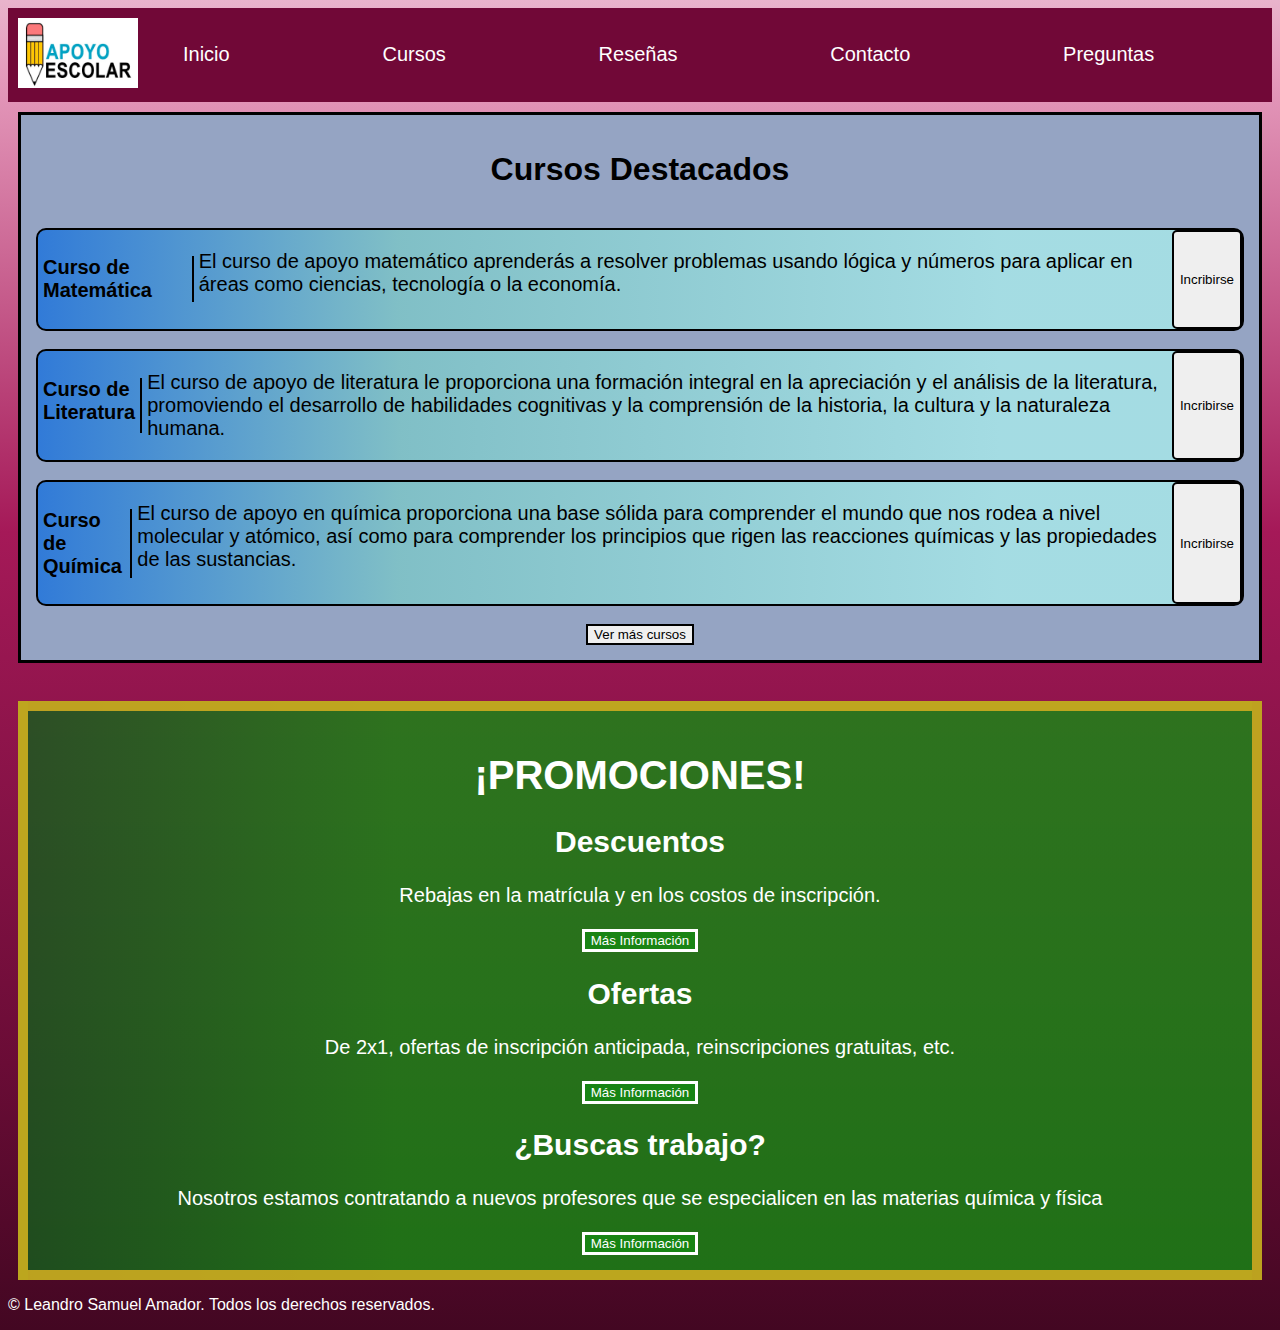
<file: index.html>
<!DOCTYPE html>
<html lang="en">
<head>
    <meta charset="UTF-8">
    <meta name="viewport" content="width=device-width, initial-scale=1.0">
    <title>Sitio Web de la Escuela/Inicio</title>
    <link rel="stylesheet" href="Sitio Web de la Escuela.css">
</head>
<body>
    <header>
        <nav>
            <ul class="menu">
                <label for="">
                    <img src="escuela de apoyo.png" alt="">
                </label>
                <li><a href="index.html">Inicio</a></li>
                <li><a href="Escuela-Cursos.html">Cursos</a></li>
                <li><a href="Escuela-Testimonios.html">Reseñas</a></li>
                <li><a href="Escuela-Contactos.html">Contacto</a></li>
                <li><a href="Escuela-Preguntas.html">Preguntas</a></li>
            </ul>
        </nav>
    </header>
    <section>
        <div align="center" class="cursos_descatados">
            <h1>Cursos Destacados</h1>
            <br>
            <div class="curso_inicio">
                <h4>Curso de Matemática</h4>
                <p>El curso de apoyo matemático aprenderás a resolver problemas usando lógica y números para aplicar en áreas como ciencias, tecnología o la economía.</p>
                <button><a href="Escuela-registro.html">Incribirse</a></button>
            </div>
            <br>
            <div class="curso_inicio">    
                <h4>Curso de Literatura</h4>
                <p>El curso de apoyo de literatura le proporciona una formación integral en la apreciación y el análisis de la literatura, promoviendo el desarrollo de habilidades cognitivas y la comprensión de la historia, la cultura y la naturaleza humana.</p>
                <button><a href="Escuela-registro.html">Incribirse</a></button>
            </div>
            <br>
            <div class="curso_inicio">    
                <h4>Curso de Química</h4>
                <p>El curso de apoyo en química proporciona una base sólida para comprender el mundo que nos rodea a nivel molecular y atómico, así como para comprender los principios que rigen las reacciones químicas y las propiedades de las sustancias.</p>
                <button><a href="Escuela-registro.html">Incribirse</a></button><br><br>
            </div>
            <br>
            <button><a href="Escuela-Cursos.html">Ver más cursos</a></button>
        </div>
        <br>
        <div  align="center" class="promos">
            <h1>¡PROMOCIONES!</h1>
                <h2>Descuentos</h2>
                <p>Rebajas en la matrícula y en los costos de inscripción.</p>
                <button><a href="#">Más Información</a></button>
                <h2>Ofertas</h2>
                <p>De 2x1, ofertas de inscripción anticipada, reinscripciones gratuitas, etc.</p>
                <button><a href="#">Más Información</a></button>
                <h2>¿Buscas trabajo?</h2>
                <p>Nosotros estamos contratando a nuevos profesores que se especialicen en las materias química y física</p>
                <button><a href="#">Más Información</a></button>
        </div>
    </section>
    <p>&copy; Leandro Samuel Amador. Todos los derechos reservados.</p>
</body>
</html>
</file>
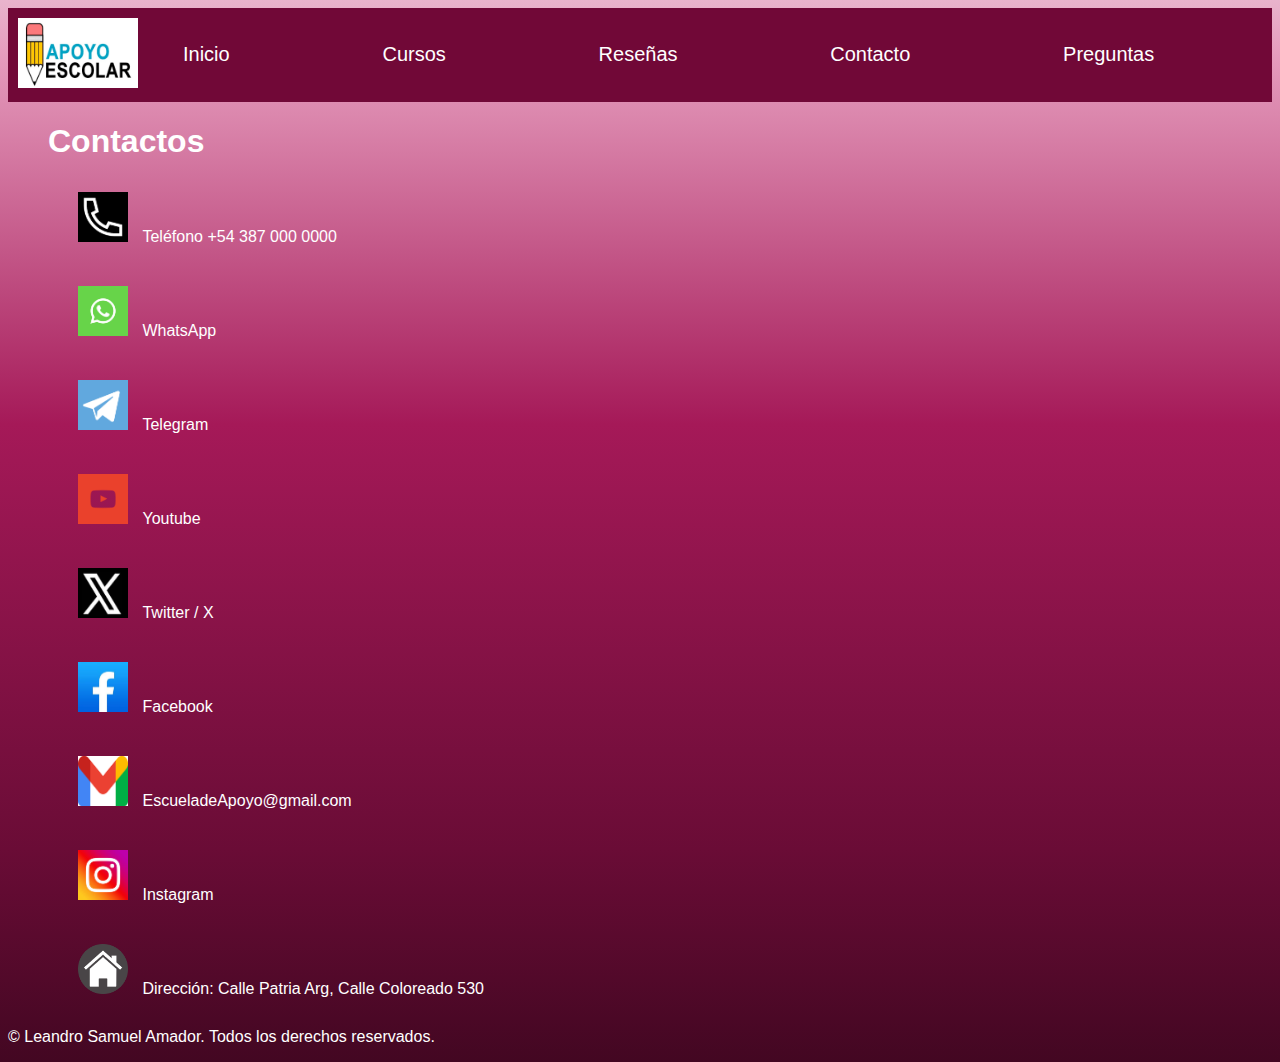
<file: Escuela-Contactos.html>
<!DOCTYPE html>
<html lang="en">
<head>
    <meta charset="UTF-8">
    <meta name="viewport" content="width=device-width, initial-scale=1.0">
    <title>Sitio Web de la Escuela/Contactos</title>
    <link rel="stylesheet" href="Sitio Web de la Escuela.css">
</head>
<body>
    <header>
        <nav>
            <ul class="menu">
                <label for="">
                    <img src="escuela de apoyo.png" alt="">
                </label>
                <li><a href="Sitio Web de la Escuela.html">Inicio</a></li>
                <li><a href="Escuela-Cursos.html">Cursos</a></li>
                <li><a href="Escuela-Testimonios.html">Reseñas</a></li>
                <li><a href="Escuela-Contactos.html">Contacto</a></li>
                <li><a href="Escuela-Preguntas.html">Preguntas</a></li>
            </ul>
        </nav>
    </header>
    <section>
        <nav>  
            <ul  class="contactos">
                <h1>Contactos</h1>
                <li>
                    <img src="telefono.png" alt="">
                    <a href="#">Teléfono +54 387 000 0000</a>
                </li>
                <li>
                    <img src="whtasapp.png" alt="">
                    <a href="#">WhatsApp</a>
                </li>
                <li>
                    <img src="telegram.png" alt="">
                    <a href="#">Telegram</a>
                </li>
                <li>
                    <img src="youtube.png" alt="">
                    <a href="#">Youtube</a>
                </li>
                <li>
                    <img src="X.jpeg" alt="">
                    <a href="#">Twitter / X</a>
                </li>
                <li>
                    <img src="facebook.jpeg" alt="">
                    <a href="#">Facebook</a>
                </li>
                <li>
                    <img src="gmail.png" alt="">
                    <a href="#">EscueladeApoyo@gmail.com</a>
                </li>
                <li>
                    <img src="instagram.jpeg" alt="">
                    <a href="#">Instagram</a>
                </li>
                <li>
                    <img src="dirección.png" alt="">
                    <a href="#">Dirección: Calle Patria Arg, Calle Coloreado 530</a>
                </li>
            </ul>
        </nav>
    </section>
    <p>&copy; Leandro Samuel Amador. Todos los derechos reservados.</p>
</body>
</html>
</file>
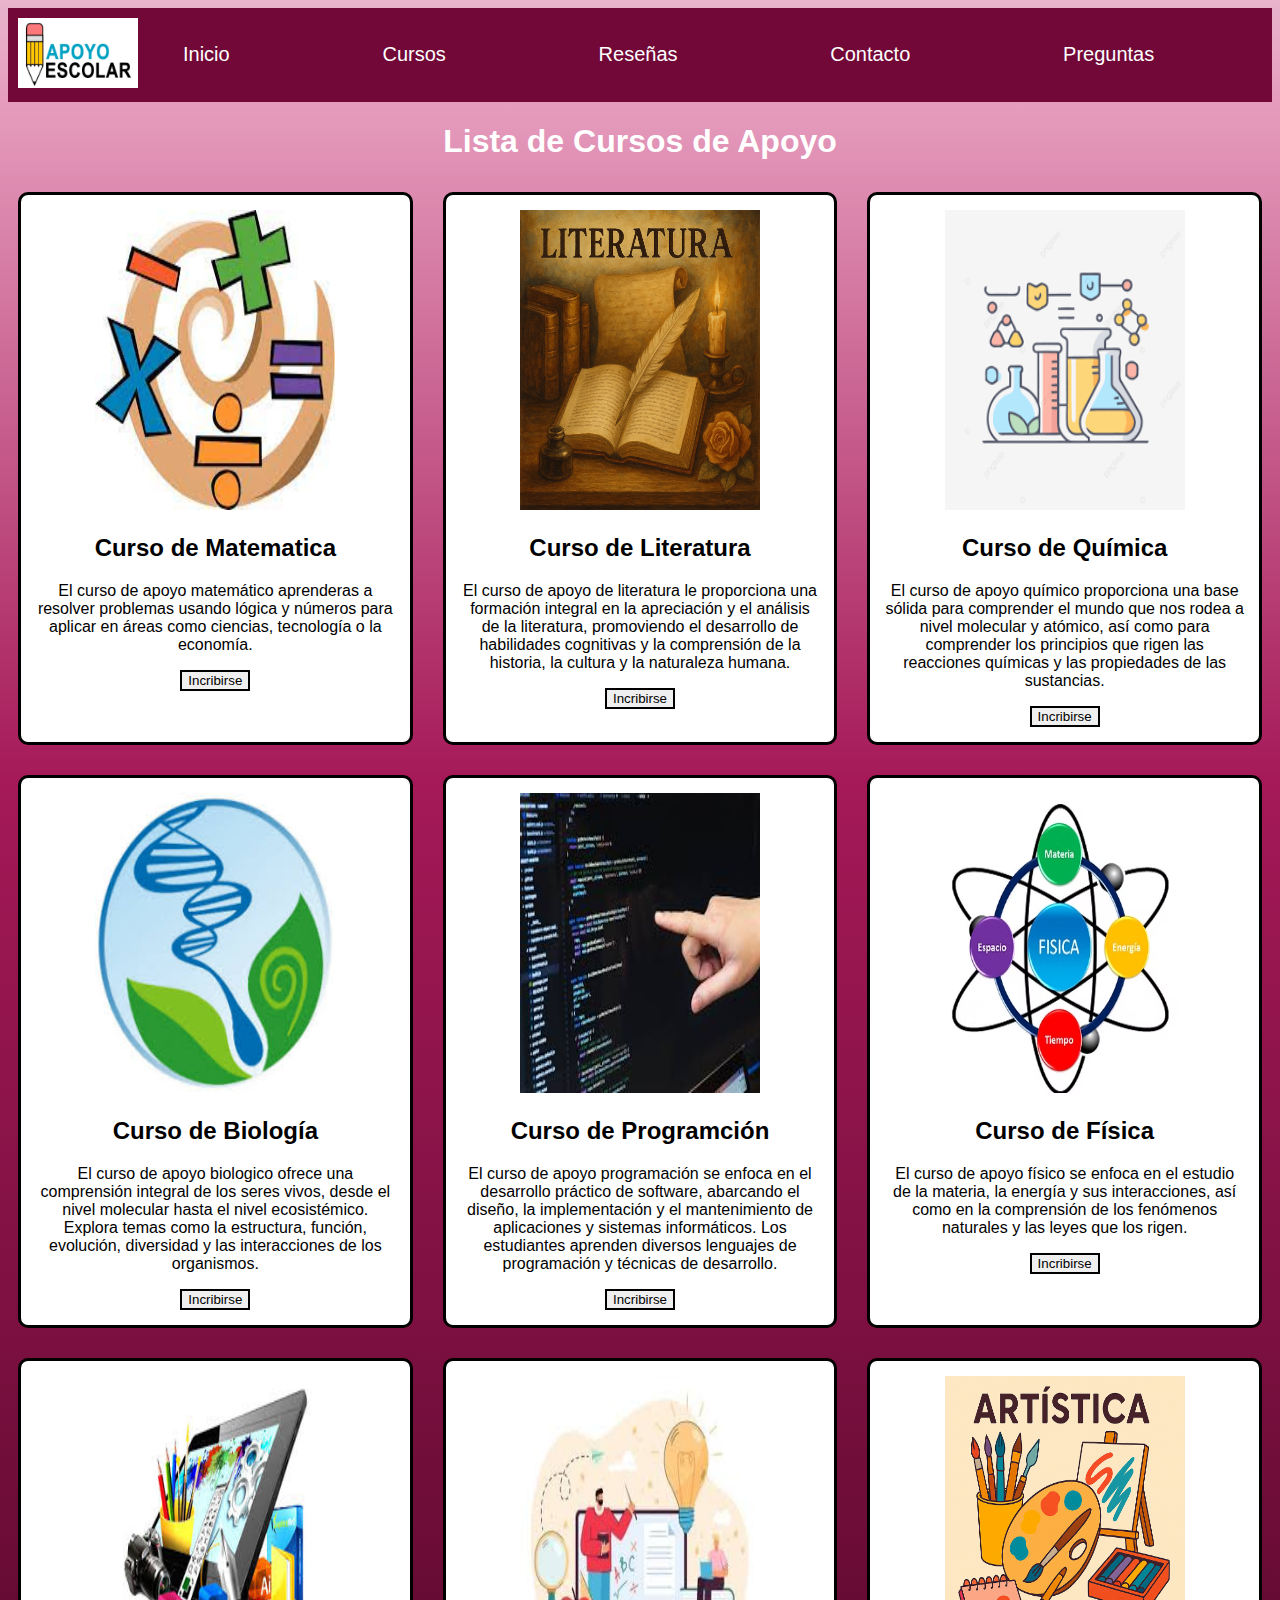
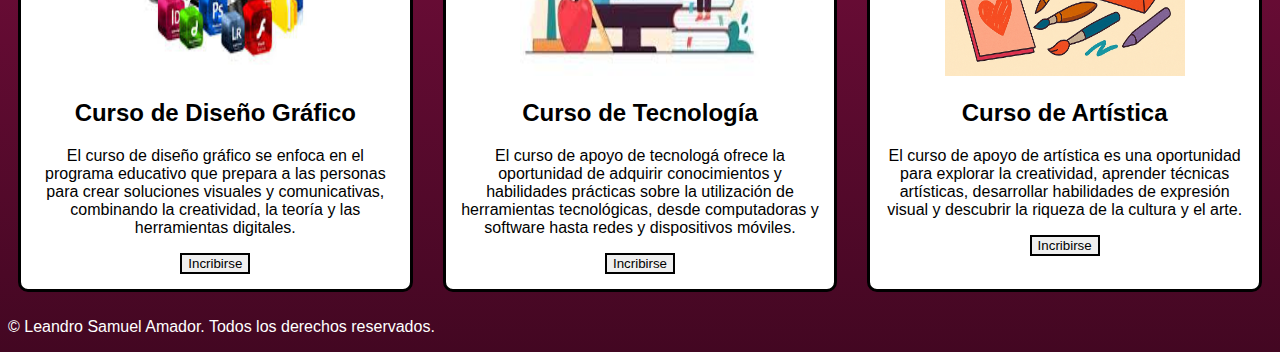
<file: Escuela-Cursos.html>
<!DOCTYPE html>
<html lang="en">
<head>
    <meta charset="UTF-8">
    <meta name="viewport" content="width=device-width, initial-scale=1.0">
    <title>Sitio Web de la Escuela/Cursos</title>
    <link rel="stylesheet" href="Sitio Web de la Escuela.css">
</head>
<body>
    <header>
        <nav>
            <ul class="menu">
                <label for="">
                    <img src="escuela de apoyo.png" alt="">
                </label>
                <li><a href="Sitio Web de la Escuela.html">Inicio</a></li>
                <li><a href="Escuela-Cursos.html">Cursos</a></li>
                <li><a href="Escuela-Testimonios.html">Reseñas</a></li>
                <li><a href="Escuela-Contactos.html">Contacto</a></li>
                <li><a href="Escuela-Preguntas.html">Preguntas</a></li>
            </ul>
        </nav>
    </header>
    <section>
        <h1 align="center">Lista de Cursos de Apoyo</h1>
        <div class="grid">
            <div class="curso">
                <label for="">
                    <img src="Matematica.jpeg" alt="">
                </label>
                <h2>Curso de Matematica</h2>
                <p>El curso de apoyo matemático aprenderas a resolver problemas usando lógica y números para aplicar en áreas como ciencias, tecnología o la economía.</p>
                <button><a href="Escuela-registro.html">Incribirse</a></button>
            </div>
            <div class="curso">
                <label class="literatura" for="">
                    <img src="literatura.png" alt="">
                </label>
                <h2>Curso de Literatura</h2>
                <p>El curso de apoyo de literatura le proporciona una formación integral en la apreciación y el análisis de la literatura, promoviendo el desarrollo de habilidades cognitivas y la comprensión de la historia, la cultura y la naturaleza humana.</p>
                <button><a href="Escuela-registro.html">Incribirse</a></button>
            </div>
            <div class="curso">
                <label for="">
                    <img src="quimica.png" alt="">
                </label>    
                <h2>Curso de Química</h2>
                <p>El curso de apoyo químico proporciona una base sólida para comprender el mundo que nos rodea a nivel molecular y atómico, así como para comprender los principios que rigen las reacciones químicas y las propiedades de las sustancias.</p>
                <button><a href="Escuela-registro.html">Incribirse</a></button>
            </div>
            <div class="curso">
                <label for="">
                    <img src="biologia.jpeg" alt="">
                </label>   
                <h2>Curso de Biología</h2>
                <p>El curso de apoyo biologico ofrece una comprensión integral de los seres vivos, desde el nivel molecular hasta el nivel ecosistémico. Explora temas como la estructura, función, evolución, diversidad y las interacciones de los organismos.</p>
                <button><a href="Escuela-registro.html">Incribirse</a></button>
            </div>    
            <div class="curso">
                <label for="">
                    <img src="programacion.jpeg" alt="">
                </label>  
                <h2>Curso de Programción</h2>
                <p>El curso de apoyo programación se enfoca en el desarrollo práctico de software, abarcando el diseño, la implementación y el mantenimiento de aplicaciones y sistemas informáticos. Los estudiantes aprenden diversos lenguajes de programación y técnicas de desarrollo.</p>
                <button><a href="Escuela-registro.html">Incribirse</a></button>
            </div>    
            <div class="curso">
                <label for="">
                    <img src="fisica.avif" alt="">
                </label>
                <h2>Curso de Física</h2>
                <p>El curso de apoyo físico se enfoca en el estudio de la materia, la energía y sus interacciones, así como en la comprensión de los fenómenos naturales y las leyes que los rigen.</p>
                <button><a href="Escuela-registro.html">Incribirse</a></button>
            </div>    
            <div class="curso">
                <label for="">
                    <img src="diseño_grafico.jpeg" alt="">
                </label>
                <h2>Curso de Diseño Gráfico</h2>
                <p>El curso de diseño gráfico se enfoca en el programa educativo que prepara a las personas para crear soluciones visuales y comunicativas, combinando la creatividad, la teoría y las herramientas digitales.</p>
                <button><a href="Escuela-registro.html">Incribirse</a></button>
            </div>    
            <div class="curso">
                <label for="">
                    <img src="tecnologia.jpeg" alt="">
                </label>
                <h2>Curso de Tecnología</h2>
                <p>El curso de apoyo de tecnologá ofrece la oportunidad de adquirir conocimientos y habilidades prácticas sobre la utilización de herramientas tecnológicas, desde computadoras y software hasta redes y dispositivos móviles.</p>
                <button><a href="Escuela-registro.html">Incribirse</a></button>
            </div>    
            <div class="curso">
                <label for="">
                    <img src="artistica.png" alt="">
                </label>    
                <h2>Curso de Artística</h2>
                <p>El curso de apoyo de artística es una oportunidad para explorar la creatividad, aprender técnicas artísticas, desarrollar habilidades de expresión visual y descubrir la riqueza de la cultura y el arte.</p>
                <button><a href="Escuela-registro.html">Incribirse</a></button>
            </div>
        </div>    
    </section>
    <p>&copy; Leandro Samuel Amador. Todos los derechos reservados.</p>
</body>
</html>
</file>
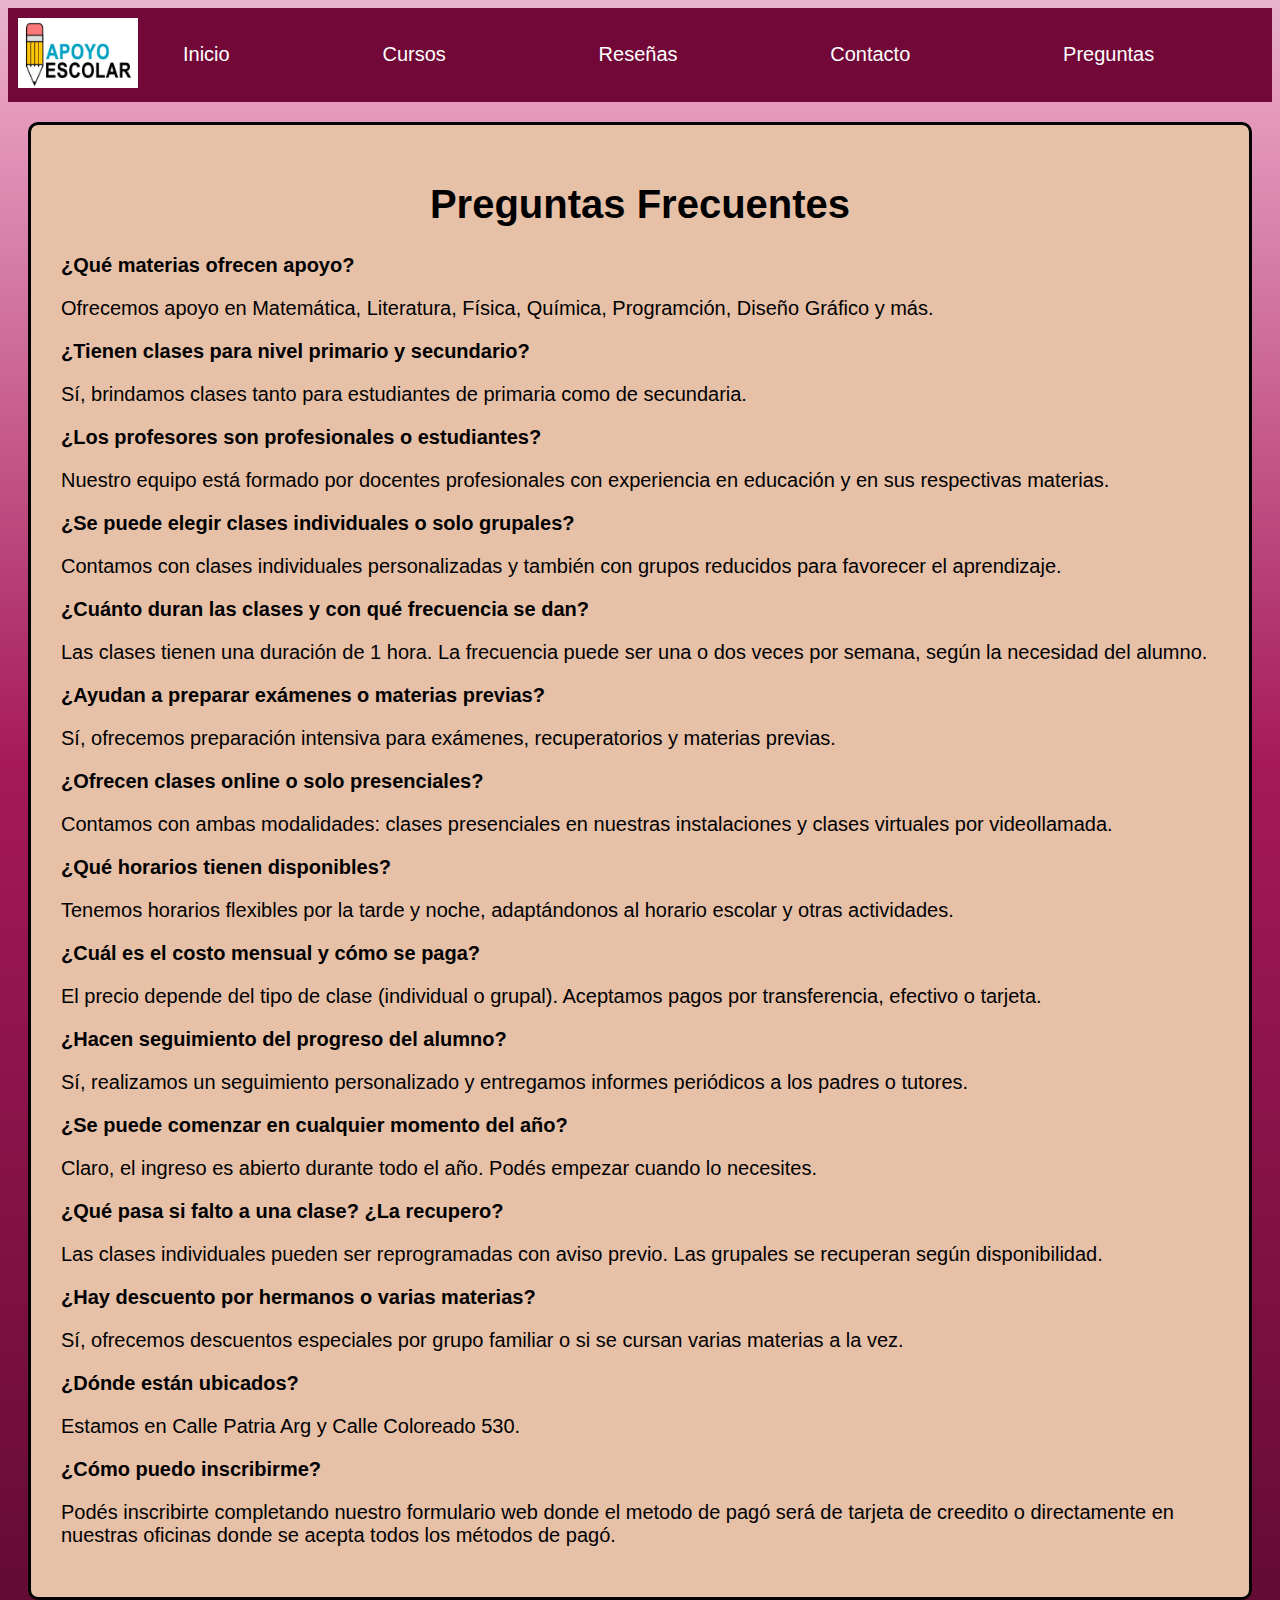
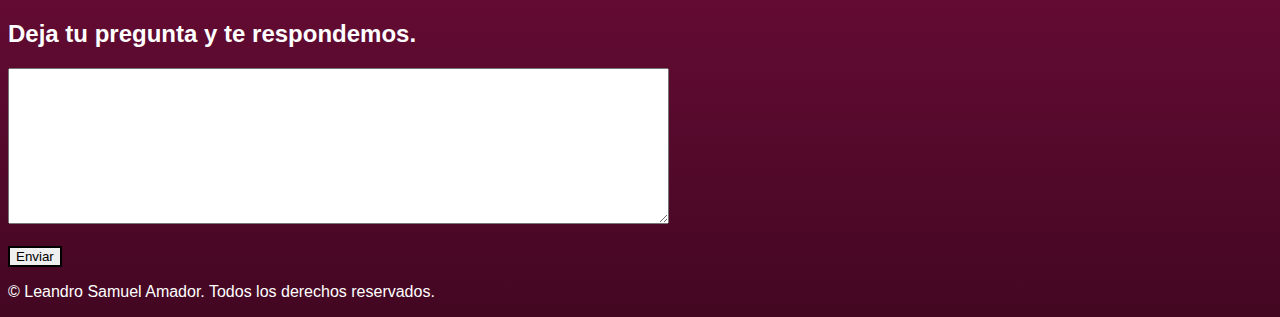
<file: Escuela-Preguntas.html>
<!DOCTYPE html>
<html lang="en">
<head>
    <meta charset="UTF-8">
    <meta name="viewport" content="width=device-width, initial-scale=1.0">
    <title>Sitio Web de la Escuela/Preguntas</title>
    <link rel="stylesheet" href="Sitio Web de la Escuela.css">
</head>
<body>
    <header>
        <nav>
            <ul class="menu">
                <label for="">
                    <img src="escuela de apoyo.png" alt="">
                </label>
                <li><a href="Sitio Web de la Escuela.html">Inicio</a></li>
                <li><a href="Escuela-Cursos.html">Cursos</a></li>
                <li><a href="Escuela-Testimonios.html">Reseñas</a></li>
                <li><a href="Escuela-Contactos.html">Contacto</a></li>
                <li><a href="Escuela-Preguntas.html">Preguntas</a></li>
            </ul>
        </nav>
    </header>
    <section>
        <div class="preguntas">
            <h1 align="center">Preguntas Frecuentes</h1>
            <p><b>¿Qué materias ofrecen apoyo?</b></p>
            <p>Ofrecemos apoyo en Matemática, Literatura, Física, Química, Programción, Diseño Gráfico y más.</p>
            <p><b>¿Tienen clases para nivel primario y secundario?</b></p>
            <p>Sí, brindamos clases tanto para estudiantes de primaria como de secundaria.</p>
            <p><b>¿Los profesores son profesionales o estudiantes?</b></p>
            <p>Nuestro equipo está formado por docentes profesionales con experiencia en educación y en sus respectivas materias.</p>
            <p><b>¿Se puede elegir clases individuales o solo grupales?</b></p>
            <p>Contamos con clases individuales personalizadas y también con grupos reducidos para favorecer el aprendizaje.</p>
            <p><b>¿Cuánto duran las clases y con qué frecuencia se dan?</b></p>
            <p>Las clases tienen una duración de 1 hora. La frecuencia puede ser una o dos veces por semana, según la necesidad del alumno.</p>
            <p><b>¿Ayudan a preparar exámenes o materias previas?</b></p>
            <p>Sí, ofrecemos preparación intensiva para exámenes, recuperatorios y materias previas.</p>
            <p><b>¿Ofrecen clases online o solo presenciales?</b></p>
            <p>Contamos con ambas modalidades: clases presenciales en nuestras instalaciones y clases virtuales por videollamada.</p>
            <p><b>¿Qué horarios tienen disponibles?</b></p>
            <p>Tenemos horarios flexibles por la tarde y noche, adaptándonos al horario escolar y otras actividades.</p>
            <p><b>¿Cuál es el costo mensual y cómo se paga?</b></p>
            <p>El precio depende del tipo de clase (individual o grupal). Aceptamos pagos por transferencia, efectivo o tarjeta.</p>
            <p><b>¿Hacen seguimiento del progreso del alumno?</b></p>
            <p>Sí, realizamos un seguimiento personalizado y entregamos informes periódicos a los padres o tutores.</p>
            <p><b>¿Se puede comenzar en cualquier momento del año?</b></p>
            <p>Claro, el ingreso es abierto durante todo el año. Podés empezar cuando lo necesites.</p>
            <p><b> ¿Qué pasa si falto a una clase? ¿La recupero?</b></p>
            <p>Las clases individuales pueden ser reprogramadas con aviso previo. Las grupales se recuperan según disponibilidad.</p>
            <p><b>¿Hay descuento por hermanos o varias materias?</b></p>
            <p>Sí, ofrecemos descuentos especiales por grupo familiar o si se cursan varias materias a la vez.</p>
            <p><b>¿Dónde están ubicados?</b></p>
            <p>Estamos en Calle Patria Arg y Calle Coloreado 530.</p>
            <p><b>¿Cómo puedo inscribirme?</b></p>
            <p>Podés inscribirte completando nuestro formulario web donde el metodo de pagó será de tarjeta de creedito o directamente en nuestras oficinas donde se acepta todos los métodos de pagó.</p>
        </div>    
        <h2>Deja tu pregunta y te respondemos.</h2>
        <textarea name="comentarios" rows="10" cols="80"></textarea>
        <br> <br>
        <button>Enviar</button>
    </section>
    <p>&copy; Leandro Samuel Amador. Todos los derechos reservados.</p>
</body>
</html>
</file>
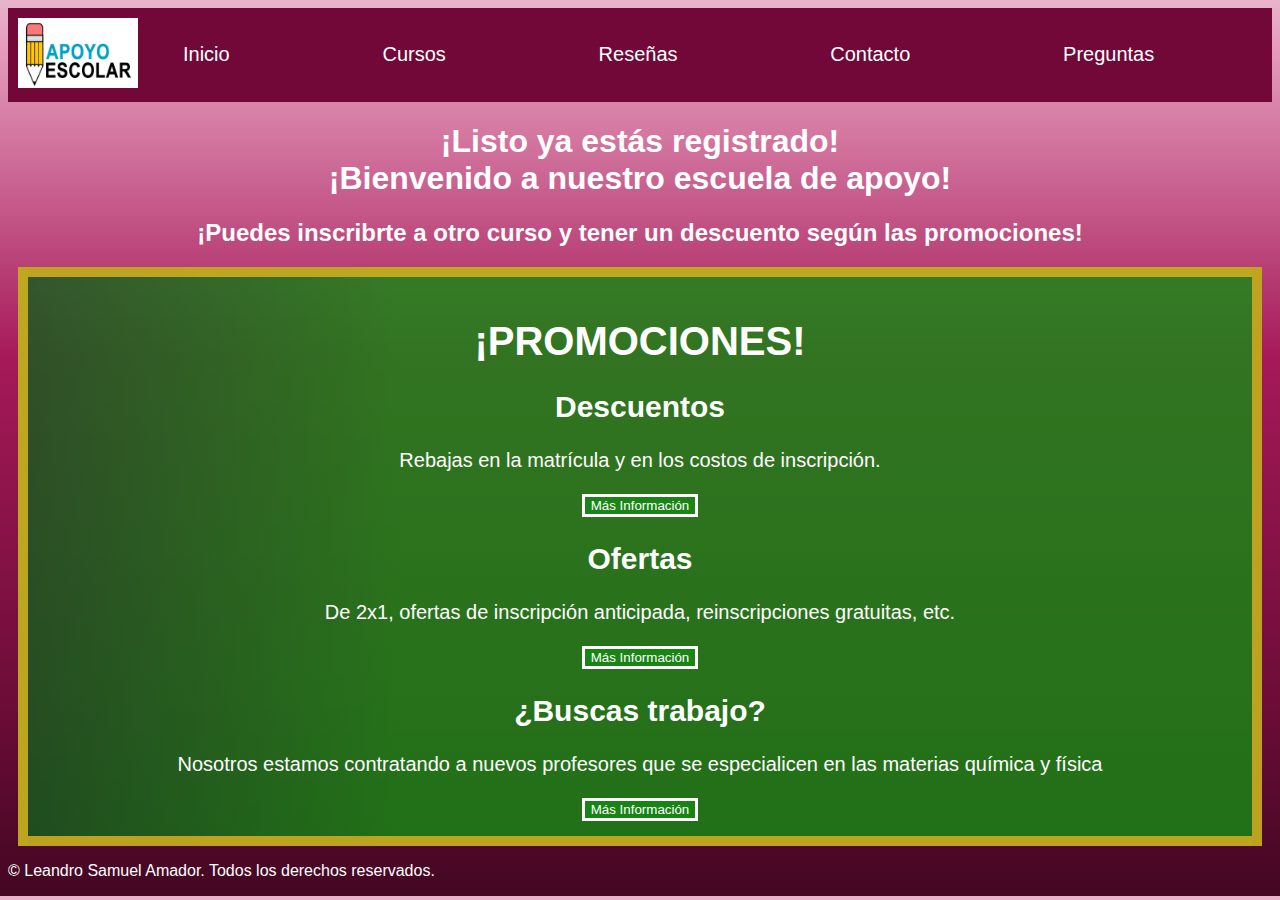
<file: Escuela-registrado.html>
<!DOCTYPE html>
<html lang="en">
<head>
    <meta charset="UTF-8">
    <meta name="viewport" content="width=device-width, initial-scale=1.0">
    <title>Sitio Web de la Escuela/Inicio</title>
    <link rel="stylesheet" href="Sitio Web de la Escuela.css">
</head>
<body>
    <header>
        <nav>
            <ul class="menu">
                <label for="">
                    <img src="escuela de apoyo.png" alt="">
                </label>
                <li><a href="index.html">Inicio</a></li>
                <li><a href="Escuela-Cursos.html">Cursos</a></li>
                <li><a href="Escuela-Testimonios.html">Reseñas</a></li>
                <li><a href="Escuela-Contactos.html">Contacto</a></li>
                <li><a href="Escuela-Preguntas.html">Preguntas</a></li>
            </ul>
        </nav>
    </header>
    <div>
        <h1 align="center">¡Listo ya estás registrado! <br>¡Bienvenido a nuestro escuela de apoyo!</h1>
        <h2 align="center">¡Puedes inscribrte a otro curso y tener un descuento según las promociones!</h2>
        <div align="center" class="promos">
            <h1>¡PROMOCIONES!</h1>
            <h2>Descuentos</h2>
            <p>Rebajas en la matrícula y en los costos de inscripción.</p>
            <button><a href="#">Más Información</a></button>
            <h2>Ofertas</h2>
            <p>De 2x1, ofertas de inscripción anticipada, reinscripciones gratuitas, etc.</p>
            <button><a href="#">Más Información</a></button>
            <h2>¿Buscas trabajo?</h2>
            <p>Nosotros estamos contratando a nuevos profesores que se especialicen en las materias química y física</p>
            <button><a href="#">Más Información</a></button> 
        </div>
    </div>
    <p>&copy; Leandro Samuel Amador. Todos los derechos reservados.</p>
</body>
</html>
</file>
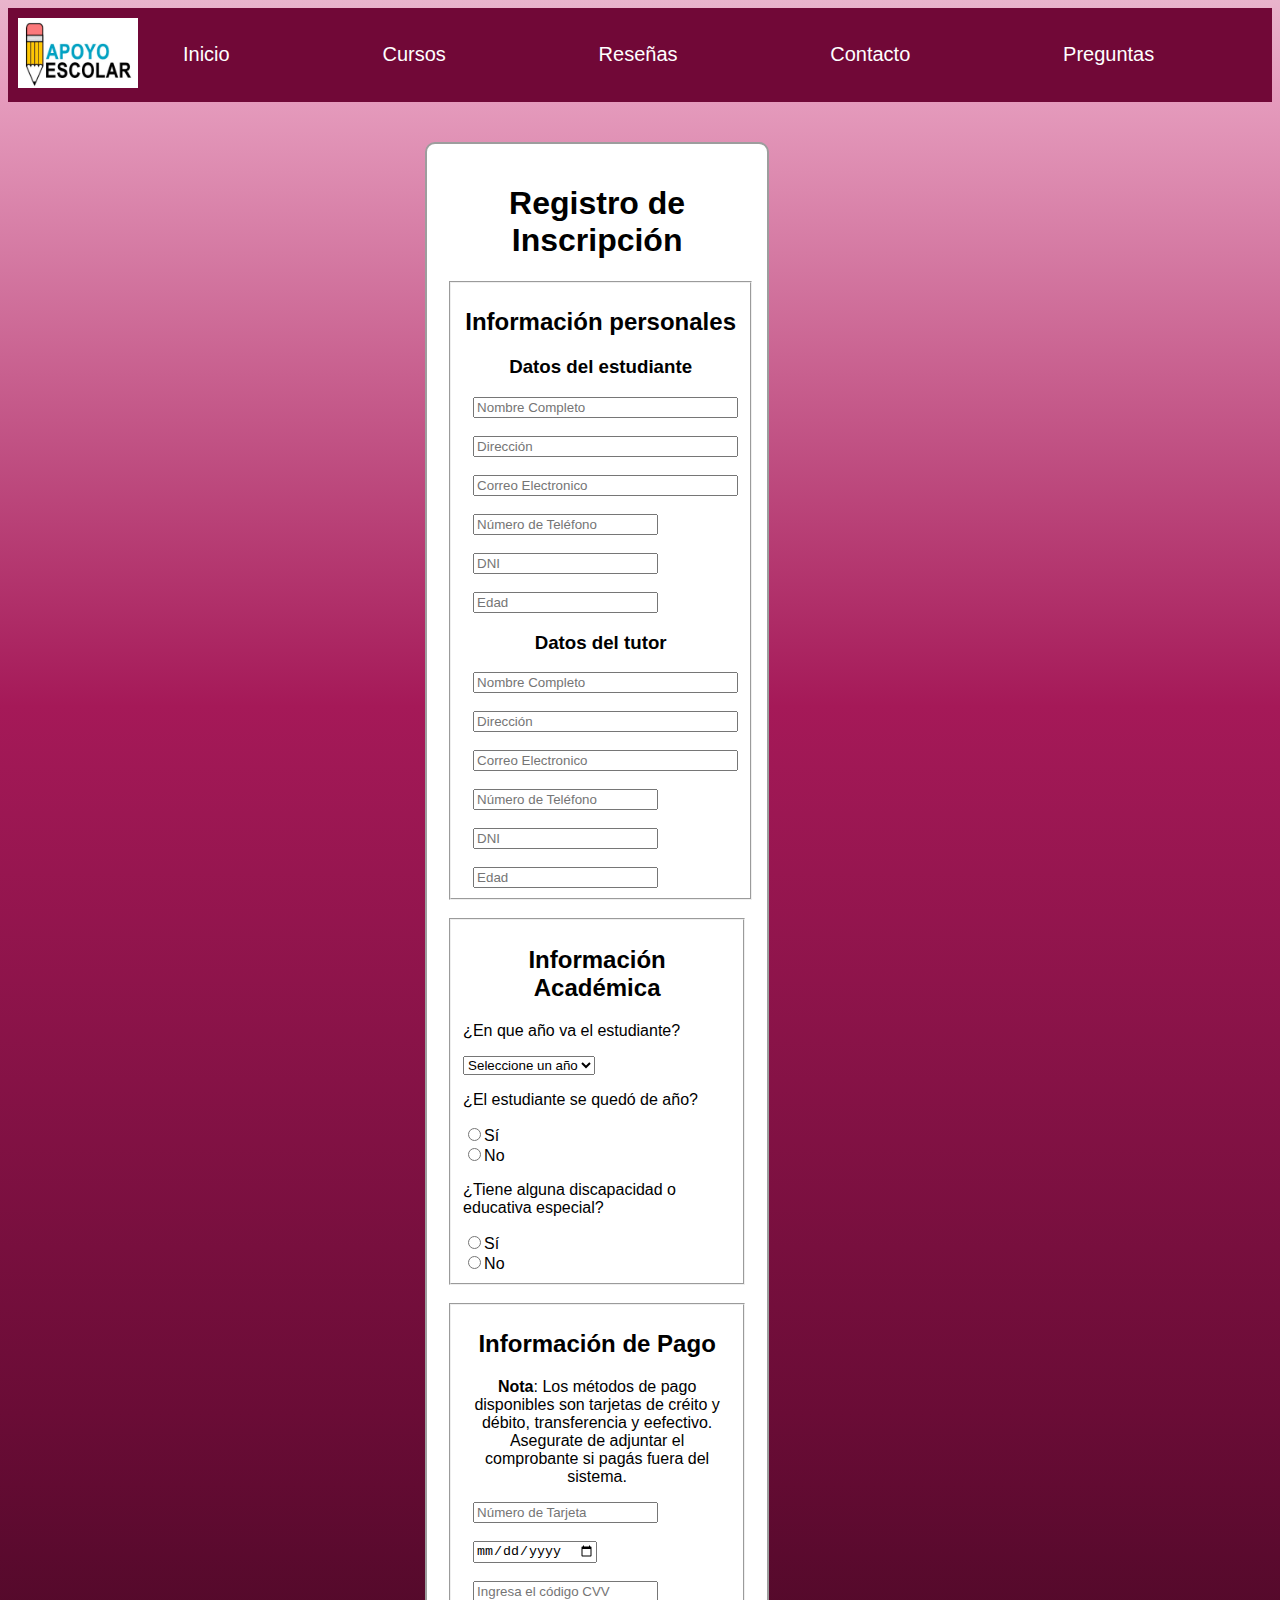
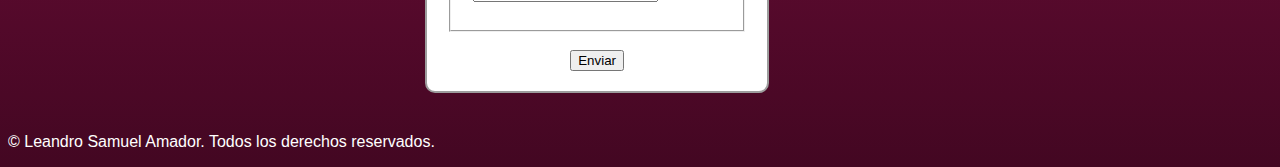
<file: Escuela-registro.html>
<!DOCTYPE html>
<html lang="en">
<head>
    <meta charset="UTF-8">
    <meta name="viewport" content="width=device-width, initial-scale=1.0">
    <title>Sitio Web de la Escuela/Inicio</title>
    <link rel="stylesheet" href="Sitio Web de la Escuela.css">
</head>
<body>
    <header>
        <nav>
            <ul class="menu">
                <label for="">
                    <img src="escuela de apoyo.png" alt="">
                </label>
                <li><a href="index.html">Inicio</a></li>
                <li><a href="Escuela-Cursos.html">Cursos</a></li>
                <li><a href="Escuela-Testimonios.html">Reseñas</a></li>
                <li><a href="Escuela-Contactos.html">Contacto</a></li>
                <li><a href="Escuela-Preguntas.html">Preguntas</a></li>
            </ul>
        </nav>
    </header>
    <section align="center">
        <div class="formulario">
            <form action="Escuela-registrado.html" method="post">
                <h1>Registro de Inscripción</h1>
                <fieldset>
                    <h2>Información personales</h2>
                    <h3>Datos del estudiante</h3>
                    <div class="datosone">
                        <input type="text" name="nombre_estudiante" placeholder="Nombre Completo" size="30" maxlength="30" required> <br> <br>
                        <input type="text" name="dirección_estudiante" placeholder="Dirección" size="30" maxlength="30" required> <br> <br>
                        <input type="email" name="correo_estudiante" placeholder="Correo Electronico" size="30" maxlength="30" required> <br> <br>
                        <input type="number" name="teléfono_estudiante" placeholder="Número de Teléfono" size="30" maxlength="30" required> <br> <br>
                        <input type="number" name="DNI" placeholder="DNI" size="30" maxlength="30" required> <br> <br>
                        <input type="number" id="edad" name="Edad" placeholder="Edad" size="10" maxlength="30" required>
                    </div>
                    <h3>Datos del tutor</h3>
                    <div class="datosone">
                        <input type="text" name="nombre_tutor" placeholder="Nombre Completo" size="30" maxlength="30" required> <br> <br>
                        <input type="text" name="dirección_tutor" placeholder="Dirección" size="30" maxlength="30" required> <br> <br>
                        <input type="email" name="correo_tutor" placeholder="Correo Electronico" size="30" maxlength="30" required> <br> <br>
                        <input type="number" name="teléfono" placeholder="Número de Teléfono" size="30" maxlength="30" required> <br> <br>
                        <input type="number" name="DNI" placeholder="DNI" size="30" maxlength="30" required> <br> <br>
                        <input type="number" id="edad" name="Edad" placeholder="Edad" size="10" maxlength="30" required>
                    </div>
                </fieldset>
                <br>
                <fieldset>
                    <h2>Información Académica</h2>
                    <div class="datostwo">
                        <p>¿En que año va el estudiante?</p>
                        <select name="Cursos" required>
                            <option value="">Seleccione un año</option>
                            <option value="1">1° año</option>
                            <option value="2">2° año</option>
                            <option value="3">3° año</option>
                            <option value="4">4° año</option>
                            <option value="5">5° año</option>
                            <option value="6">6° año</option>
                        </select>
                        
                        <section id="repitente">
                            <p>¿El estudiante se quedó de año?</p>
                                <label>
                                    <input type="radio" name="repitente" value="sí">Sí <br>
                                </label>
                                <label>
                                    <input type="radio" name="repitente" value="no">No
                                </label>
                        </section>

                        <section id="discapacidad">
                            <p>¿Tiene alguna discapacidad o educativa especial?</p>
                                <label>
                                    <input type="radio" name="discapacidad" value="sí">Sí <br>
                                </label>
                                <label>
                                    <input type="radio" name="discapacidad" value="no">No
                                </label>
                        </section>
                    </div>
                </fieldset>
                <br>
                <fieldset>
                    <h2>Información de Pago</h2>
                    <p><b>Nota</b>: Los métodos de pago disponibles son tarjetas de créito y débito, transferencia y eefectivo. Asegurate de adjuntar el comprobante si pagás fuera del sistema.</p>
                    <div class="datosthree">
                        <input type="number" name="N°tarjeta" placeholder="Número de Tarjeta" size="30" maxlength="30" required> <br> <br>
                        <input type="date" name="fecha de nacimiento" required> <br> <br>
                        <input type="text" name="cvv" placeholder="Ingresa el código CVV" required> <br><br>
                    </div>
                </fieldset>
                <br>
                <div class="enviar">
                    <input type="submit" href="Escuela-registrado.html" value="Enviar">
                </div>
            </form>
        </div>
        <script src="Sitio Web de la Escuela.js"></script>
    </section>
    <p>&copy; Leandro Samuel Amador. Todos los derechos reservados.</p>
</body>
</html>
</file>
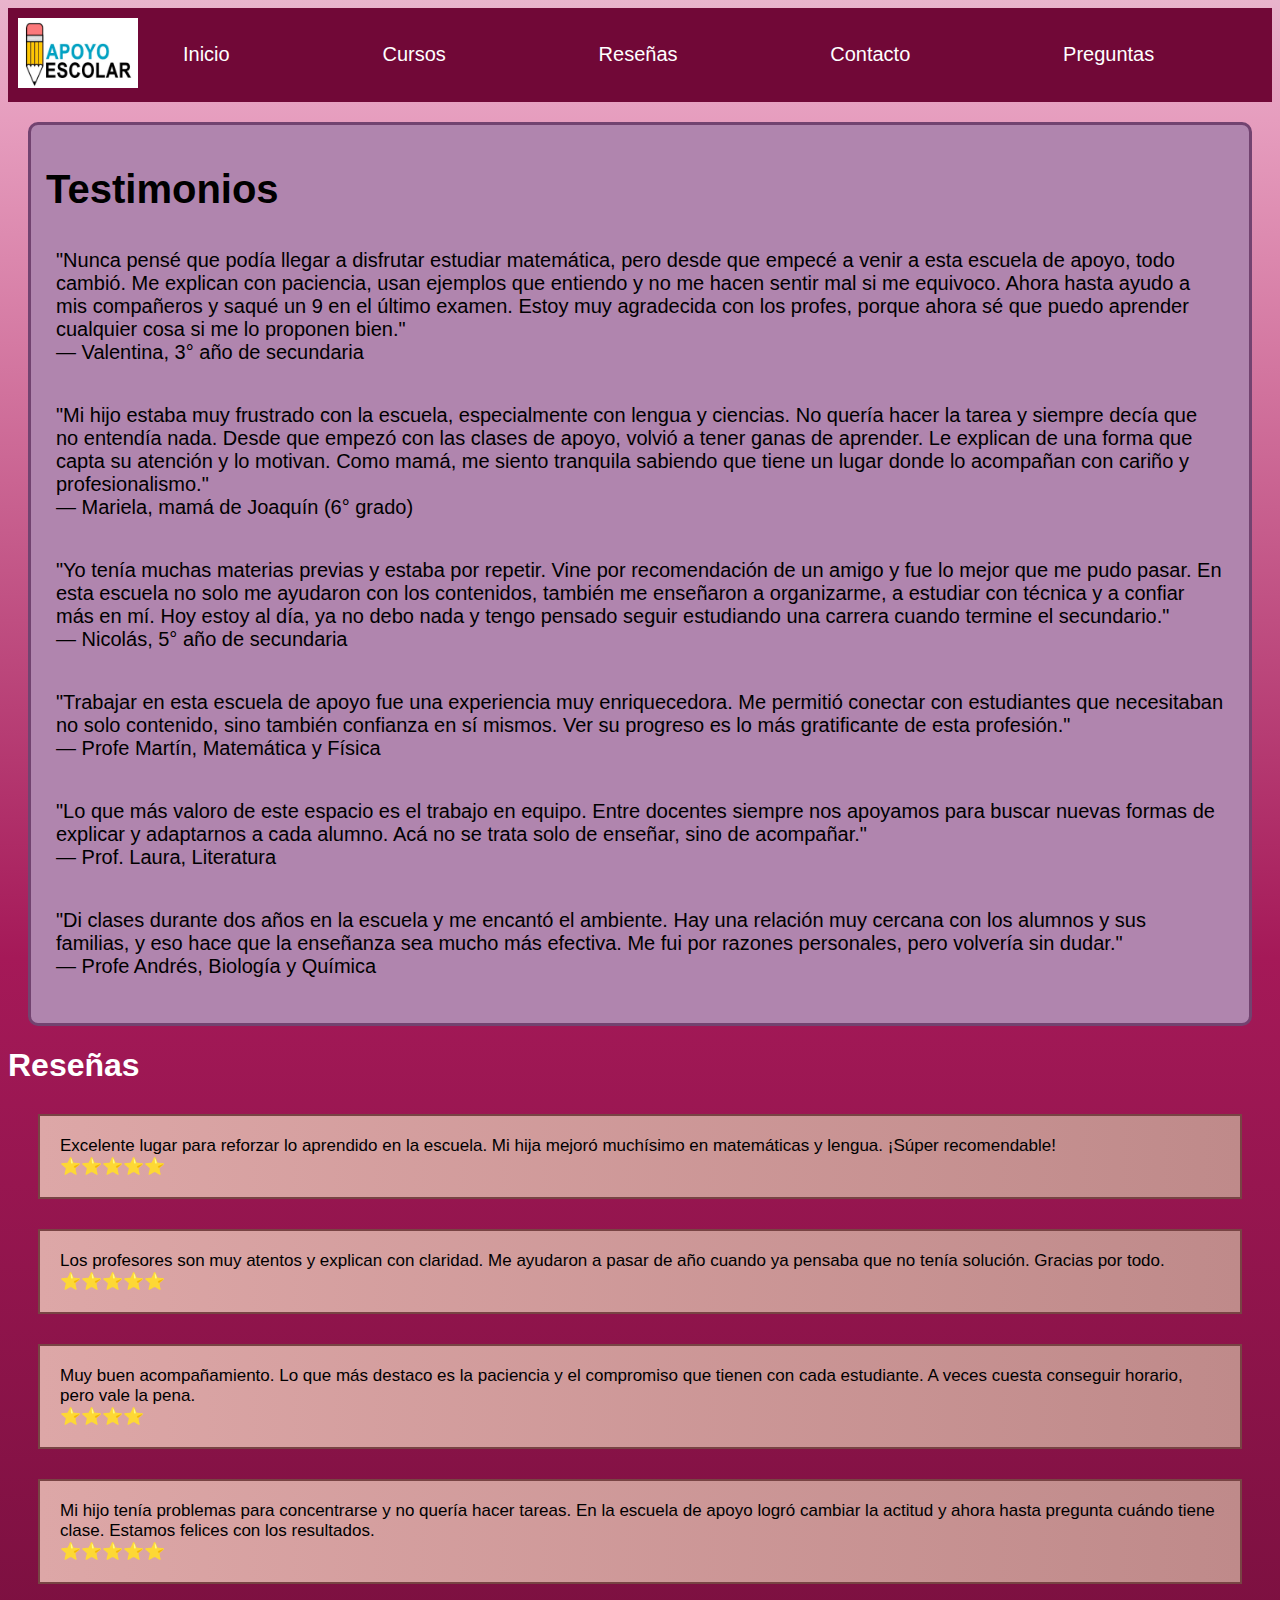
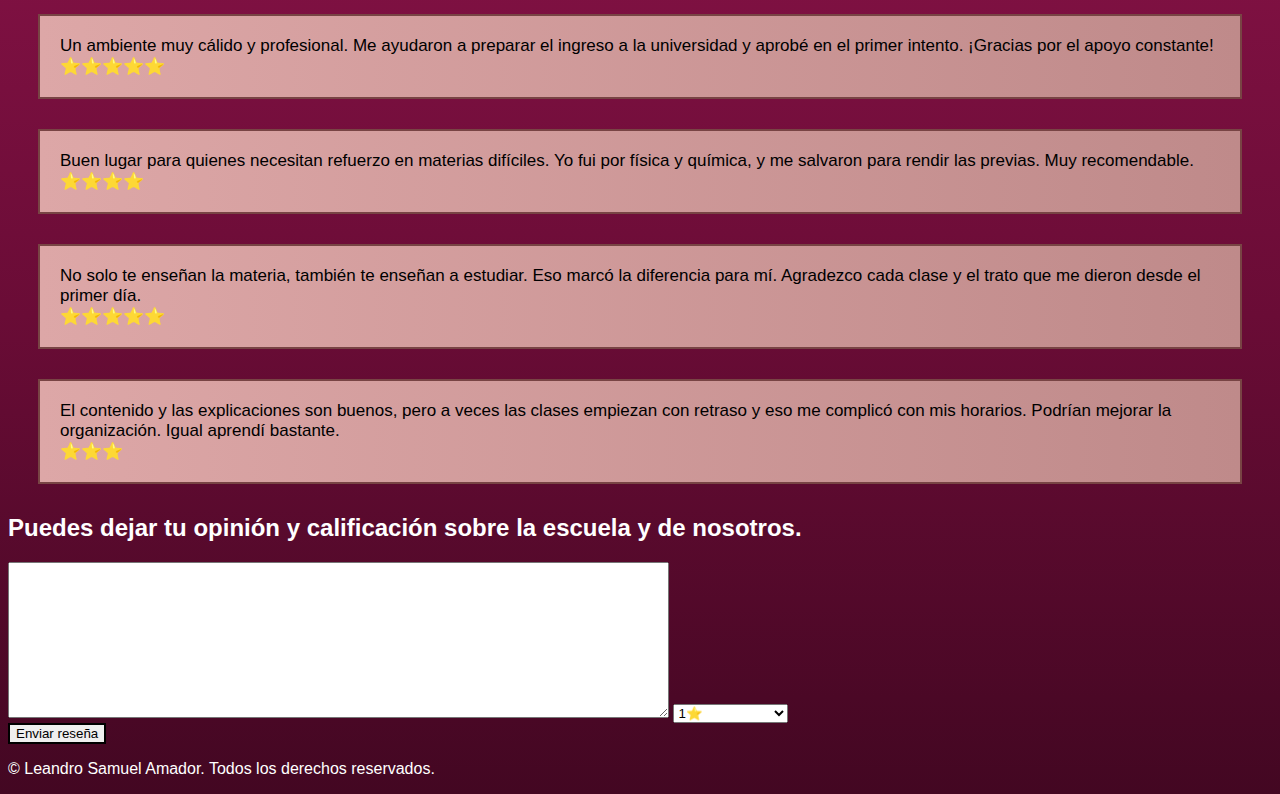
<file: Escuela-Testimonios.html>
<!DOCTYPE html>
<html lang="en">
<head>
    <meta charset="UTF-8">
    <meta name="viewport" content="width=device-width, initial-scale=1.0">
    <title>Sitio Web de la Escuela/Tsteimonios</title>
    <link rel="stylesheet" href="Sitio Web de la Escuela.css">
</head>
<body>
    <header>
        <nav>
            <ul class="menu">
                <label for="">
                    <img src="escuela de apoyo.png" alt="">
                </label>
                <li><a href="index.html">Inicio</a></li>
                <li><a href="Escuela-Cursos.html">Cursos</a></li>
                <li><a href="Escuela-Testimonios.html">Reseñas</a></li>
                <li><a href="Escuela-Contactos.html">Contacto</a></li>
                <li><a href="Escuela-Preguntas.html">Preguntas</a></li>
            </ul>
        </nav>
    </header>
    <section>
        <div class="testimonio">
            <h1>Testimonios</h1>
                <p>"Nunca pensé que podía llegar a disfrutar estudiar matemática, pero desde que empecé a venir a esta escuela de apoyo, todo cambió. Me explican con paciencia, usan ejemplos que entiendo y no me hacen sentir mal si me equivoco. Ahora hasta ayudo a mis compañeros y saqué un 9 en el último examen. Estoy muy agradecida con los profes, porque ahora sé que puedo aprender cualquier cosa si me lo proponen bien." <br>— Valentina, 3° año de secundaria</p>
                <p>"Mi hijo estaba muy frustrado con la escuela, especialmente con lengua y ciencias. No quería hacer la tarea y siempre decía que no entendía nada. Desde que empezó con las clases de apoyo, volvió a tener ganas de aprender. Le explican de una forma que capta su atención y lo motivan. Como mamá, me siento tranquila sabiendo que tiene un lugar donde lo acompañan con cariño y profesionalismo."<br>— Mariela, mamá de Joaquín (6° grado)</p>
                <p>"Yo tenía muchas materias previas y estaba por repetir. Vine por recomendación de un amigo y fue lo mejor que me pudo pasar. En esta escuela no solo me ayudaron con los contenidos, también me enseñaron a organizarme, a estudiar con técnica y a confiar más en mí. Hoy estoy al día, ya no debo nada y tengo pensado seguir estudiando una carrera cuando termine el secundario." <br> — Nicolás, 5° año de secundaria</p>
                <p>"Trabajar en esta escuela de apoyo fue una experiencia muy enriquecedora. Me permitió conectar con estudiantes que necesitaban no solo contenido, sino también confianza en sí mismos. Ver su progreso es lo más gratificante de esta profesión."<br>— Profe Martín, Matemática y Física</p>
                <p>"Lo que más valoro de este espacio es el trabajo en equipo. Entre docentes siempre nos apoyamos para buscar nuevas formas de explicar y adaptarnos a cada alumno. Acá no se trata solo de enseñar, sino de acompañar."<br>— Prof. Laura, Literatura </p>
                <p>"Di clases durante dos años en la escuela y me encantó el ambiente. Hay una relación muy cercana con los alumnos y sus familias, y eso hace que la enseñanza sea mucho más efectiva. Me fui por razones personales, pero volvería sin dudar."<br>— Profe Andrés, Biología y Química</p>
        </div>
        <h1>Reseñas</h1>
        <div class="reseña">
            <p>Excelente lugar para reforzar lo aprendido en la escuela. Mi hija mejoró muchísimo en matemáticas y lengua. ¡Súper recomendable! <br>⭐⭐⭐⭐⭐</p>
            <p>Los profesores son muy atentos y explican con claridad. Me ayudaron a pasar de año cuando ya pensaba que no tenía solución. Gracias por todo. <br>⭐⭐⭐⭐⭐</p>
            <p>Muy buen acompañamiento. Lo que más destaco es la paciencia y el compromiso que tienen con cada estudiante. A veces cuesta conseguir horario, pero vale la pena.<br>⭐⭐⭐⭐</p>
            <p>Mi hijo tenía problemas para concentrarse y no quería hacer tareas. En la escuela de apoyo logró cambiar la actitud y ahora hasta pregunta cuándo tiene clase. Estamos felices con los resultados.<br>⭐⭐⭐⭐⭐</p>
            <p>Un ambiente muy cálido y profesional. Me ayudaron a preparar el ingreso a la universidad y aprobé en el primer intento. ¡Gracias por el apoyo constante!<br>⭐⭐⭐⭐⭐</p>
            <p>Buen lugar para quienes necesitan refuerzo en materias difíciles. Yo fui por física y química, y me salvaron para rendir las previas. Muy recomendable.<br>⭐⭐⭐⭐</p>
            <p>No solo te enseñan la materia, también te enseñan a estudiar. Eso marcó la diferencia para mí. Agradezco cada clase y el trato que me dieron desde el primer día.<br>⭐⭐⭐⭐⭐</p>
            <p>El contenido y las explicaciones son buenos, pero a veces las clases empiezan con retraso y eso me complicó con mis horarios. Podrían mejorar la organización. Igual aprendí bastante.<br>⭐⭐⭐</p>
        </div>
        <h2>Puedes dejar tu opinión y calificación sobre la escuela y de nosotros.</h2>
        <textarea name="comentarios" rows="10" cols="80"></textarea>
        <select name="puntaje">
            <option value="0">1⭐</option>
            <option value="1">2⭐⭐</option>
            <option value="2">3⭐⭐⭐</option>
            <option value="3">4⭐⭐⭐⭐</option>
            <option value="4">5⭐⭐⭐⭐⭐</option>
        </select>
        <br>
        <button>Enviar reseña</button>
    </section>
    <p>&copy; Leandro Samuel Amador. Todos los derechos reservados.</p>
</body>
</html>
</file>
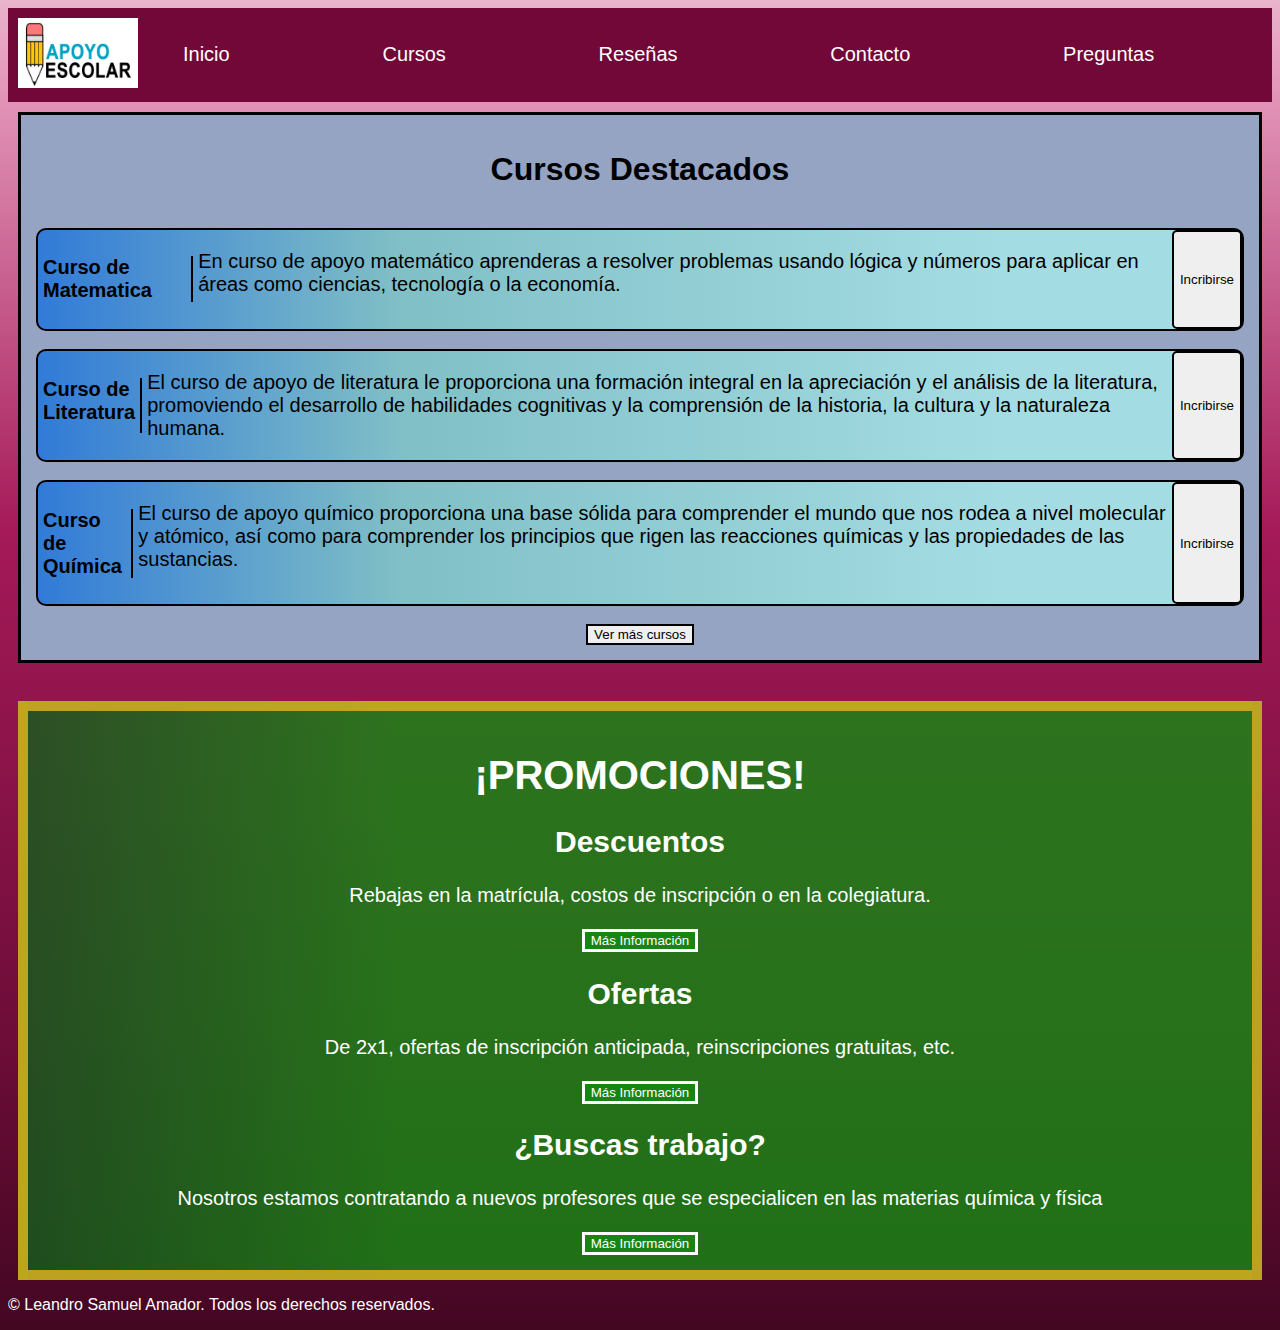
<file: Sitio Web de la Escuela-Inicio.html>
<!DOCTYPE html>
<html lang="en">
<head>
    <meta charset="UTF-8">
    <meta name="viewport" content="width=device-width, initial-scale=1.0">
    <title>Sitio Web de la Escuela/Inicio</title>
    <link rel="stylesheet" href="Sitio Web de la Escuela.css">
</head>
<body>
    <header>
        <nav>
            <ul class="menu">
                <label for="">
                    <img src="escuela de apoyo.png" alt="">
                </label>
                <li><a href="Sitio Web de la Escuela.html">Inicio</a></li>
                <li><a href="Escuela-Cursos.html">Cursos</a></li>
                <li><a href="Escuela-Testimonios.html">Reseñas</a></li>
                <li><a href="Escuela-Contactos.html">Contacto</a></li>
                <li><a href="Escuela-Preguntas.html">Preguntas</a></li>
            </ul>
        </nav>
    </header>
    <section>
        <div align="center" class="cursos_descatados">
            <h1>Cursos Destacados</h1>
            <br>
            <div class="curso_inicio">
                <h4>Curso de Matematica</h4>
                <p>En curso de apoyo matemático aprenderas a resolver problemas usando lógica y números para aplicar en áreas como ciencias, tecnología o la economía.</p>
                <button><a href="Escuela-registro.html">Incribirse</a></button>
            </div>
            <br>
            <div class="curso_inicio">    
                <h4>Curso de Literatura</h4>
                <p>El curso de apoyo de literatura le proporciona una formación integral en la apreciación y el análisis de la literatura, promoviendo el desarrollo de habilidades cognitivas y la comprensión de la historia, la cultura y la naturaleza humana.</p>
                <button><a href="Escuela-registro.html">Incribirse</a></button>
            </div>
            <br>
            <div class="curso_inicio">    
                <h4>Curso de Química</h4>
                <p>El curso de apoyo químico proporciona una base sólida para comprender el mundo que nos rodea a nivel molecular y atómico, así como para comprender los principios que rigen las reacciones químicas y las propiedades de las sustancias.</p>
                <button><a href="Escuela-registro.html">Incribirse</a></button><br><br>
            </div>
            <br>
            <button><a href="Escuela-Cursos.html">Ver más cursos</a></button>
        </div>
        <br>
        <div  align="center" class="promos">
            <h1>¡PROMOCIONES!</h1>
                <h2>Descuentos</h2>
                <p>Rebajas en la matrícula, costos de inscripción o en la colegiatura.</p>
                <button><a href="#">Más Información</a></button>
                <h2>Ofertas</h2>
                <p>De 2x1, ofertas de inscripción anticipada, reinscripciones gratuitas, etc.</p>
                <button><a href="#">Más Información</a></button>
                <h2>¿Buscas trabajo?</h2>
                <p>Nosotros estamos contratando a nuevos profesores que se especialicen en las materias química y física</p>
                <button><a href="#">Más Información</a></button>
        </div>
    </section>
    <p>&copy; Leandro Samuel Amador. Todos los derechos reservados.</p>
</body>
</html>
</file>
<file: Sitio Web de la Escuela.css>
body {
    color: white;
    background: linear-gradient(to bottom,
            rgb(233, 180, 204) 0%,
            rgb(230, 157, 190) 5%,
            rgb(165, 25, 88) 40%,
            rgb(106, 12, 54) 80%,
            rgb(67, 7, 34) 100%);
    font-family: 'Lucida Sans', 'Lucida Sans Regular', 'Lucida Grande', 'Lucida Sans Unicode', Geneva, Verdana, sans-serif;
}

.menu {
    padding: 0px;
    margin: 0px;
    list-style: none;
    display: flex;
    justify-content: space-around;
    background: rgb(113, 8, 55);
}

.menu label img {
    padding: 10px;
    width: 120px;
    height: 70px;
}

.menu li {
    flex: auto;
    padding: 35px;
    font-size: 20px;
}

.menu li a {
    color: white;
    text-decoration: none;
}

.menu li :hover {
    color: rgb(113, 8, 55);
    background: white;
    border: solid white 25px;
}

button {
    border: 2px solid;
}

button a {
    list-style: none;
    text-decoration: none;
    color: black;
}

button :hover {
    color: rgb(252, 225, 54);
    background: rgb(113, 8, 55);
}

.cursos_descatados {
    color: black;
    background: rgb(149, 164, 195);
    margin: 10px;
    padding: 15px;
    border: 3px solid black;
    box-sizing: border-box;
}

.curso_inicio {
    border: 2px solid;
    border-radius: 10px;
    text-align: center;
    padding: 0;
    display: flex;
    align-items: stretch;
    background: linear-gradient(90deg,
            rgba(24, 112, 221, 0.8) 0%,
            rgba(123, 198, 199, 0.8) 30%,
            rgba(168, 234, 235, 0.8) 80%);
    font-size: 20px;
}

.curso_inicio h4 {
    border-right: 2px solid;
    padding-left: 5px;
    padding-right: 5px;
    margin-right: 5px;
    text-align: left;
}

.curso_inicio p {
    text-align: left;
}

.curso_inicio button {
    border-left: 2px solid;
    border-radius: 5px;
}

.curso_inicio button :hover {
    color: rgb(54, 121, 215);
    background: white;
    border: 0px;
}

.promos {
    border: 10px solid rgba(209, 173, 32, 0.887);
    background: linear-gradient(90deg,
            rgba(20, 93, 28, 0.8) 0%,
            rgba(21, 138, 19, 0.8) 30%);
    margin: 10px;
    padding: 15px;
    font-size: 20px;
}

.promos button {
    border: 3px solid white;
    background: rgba(21, 138, 19, 0.8);
}

.promos button a {
    color: white;
}

.promos button :hover {
    color: rgba(14, 71, 13, 0.8);
    background: white;
    border-top: 1px solid white;
    border-bottom: 1px solid white;
    border-right: 10px solid white;
    border-left: 10px solid white;
}


.curso {
    color: black;
    background: white;
    border: 3px solid;
    border-radius: 10px;
    padding: 15px;
    margin: 10px;
    text-align: center;
}
.curso label img {
    width: 240px;
    height: 300px;
}

.grid {
    display: grid;
    grid-template-columns: repeat(3, 1fr);
    gap: 10px;
}


.formulario {
    color: black;
    background: white;
    border: 2px solid rgb(157, 157, 157);
    border-radius: 10px;
    width: 300px;
    margin-left: 33%;
    margin-top: 40px;
    margin-bottom: 40px;
    padding: 20px;
}

.datosone {
    text-align: left;
    margin-left: 10px;
}

.datostwo {
    text-align: left;
}

.datosthree {
    text-align: left;
    margin-left: 10px;
}

.enviar :hover {
    color: rgb(252, 225, 54);
    background: rgb(113, 8, 55);
}


.testimonio {
    color: black;
    border: 3px solid rgb(114, 67, 112);
    border-radius: 10px;
    background: rgb(176, 133, 174);
    padding: 15px;
    margin: 20px;
    font-size: 20px;
}

.testimonio p {
    padding: 10px;
}

.reseña p {
    color: black;
    border: 2px solid rgb(120, 68, 68);
    background: linear-gradient(90deg,
            rgb(221, 167, 167) 0%,
            rgb(191, 138, 138) 100%);
    padding: 20px;
    margin: 30px;
    font-size: 17px;
}

.contactos {
    list-style: none;
}

.contactos li {
    flex: auto;
    margin: 20px;
    padding: 10px;
}
.contactos li img {
    width: 50px;
    height: 50px;
}

.contactos li a {
    color: white;
    text-decoration: none;
    padding: 10px;
}


.preguntas {
    color: black;
    border: 3px solid;
    border-radius: 10px;
    background: rgb(231, 192, 168);
    margin: 20px;
    padding: 30px;
    font-size: 20px;
}


@media (max-width: 768px) {     
    .menu li {
        padding-top: 30;
        padding-bottom: 30;
        padding-left: 0;
        margin: 0;
    }

    .cursos_descatados {
        flex: 1;
    }
    .curso_inicio {
        font-size: 18px;
    }
    
    .curso label img {
        width: 120px;
        height: 150px;
    }
    .grid {
        gap: 5px;
    }
}

@media (max-width: 480px) {
    body {
        margin: 0;
        padding: 0;
    }

    .menu {
        width: 470px;
        height: 80px;
    }
    .menu label img {
        width: 75px;
        height: 60px;
    }
    .menu li {
        padding-top: 20;
        padding-bottom: 30;
        padding-left: 0;
        margin: 0;
        font-size: 11.5px;
    }
    .menu li :hover {
        border: solid white 5px;
        border-top: solid white 30px;
        border-bottom: solid white 30px;
    }

    .cursos_descatados {
        flex: 1;
    }
    .curso_inicio {
        font-size: 15px;
    }
    
    .curso {
        padding: 5px;
        margin: 0;
        font-size: 13px;
    }
    .curso label img {
        width: 100px;
        height: 120px;
    }
    .grid {
        gap: 5px;
    }
    
    .formulario {
        margin-left: 13%;
    }
    
    .testimonio {
        font-size: 17px;
    }
    .reseña {
        font-size: 12px;
    }
    
    .contactos {
        font-size: 13px;
    }
    .contactos li img {
        width: 35px;
        height: 35px;
    }
    .preguntas {
        font-size: 15px;
    }
}
</file>
